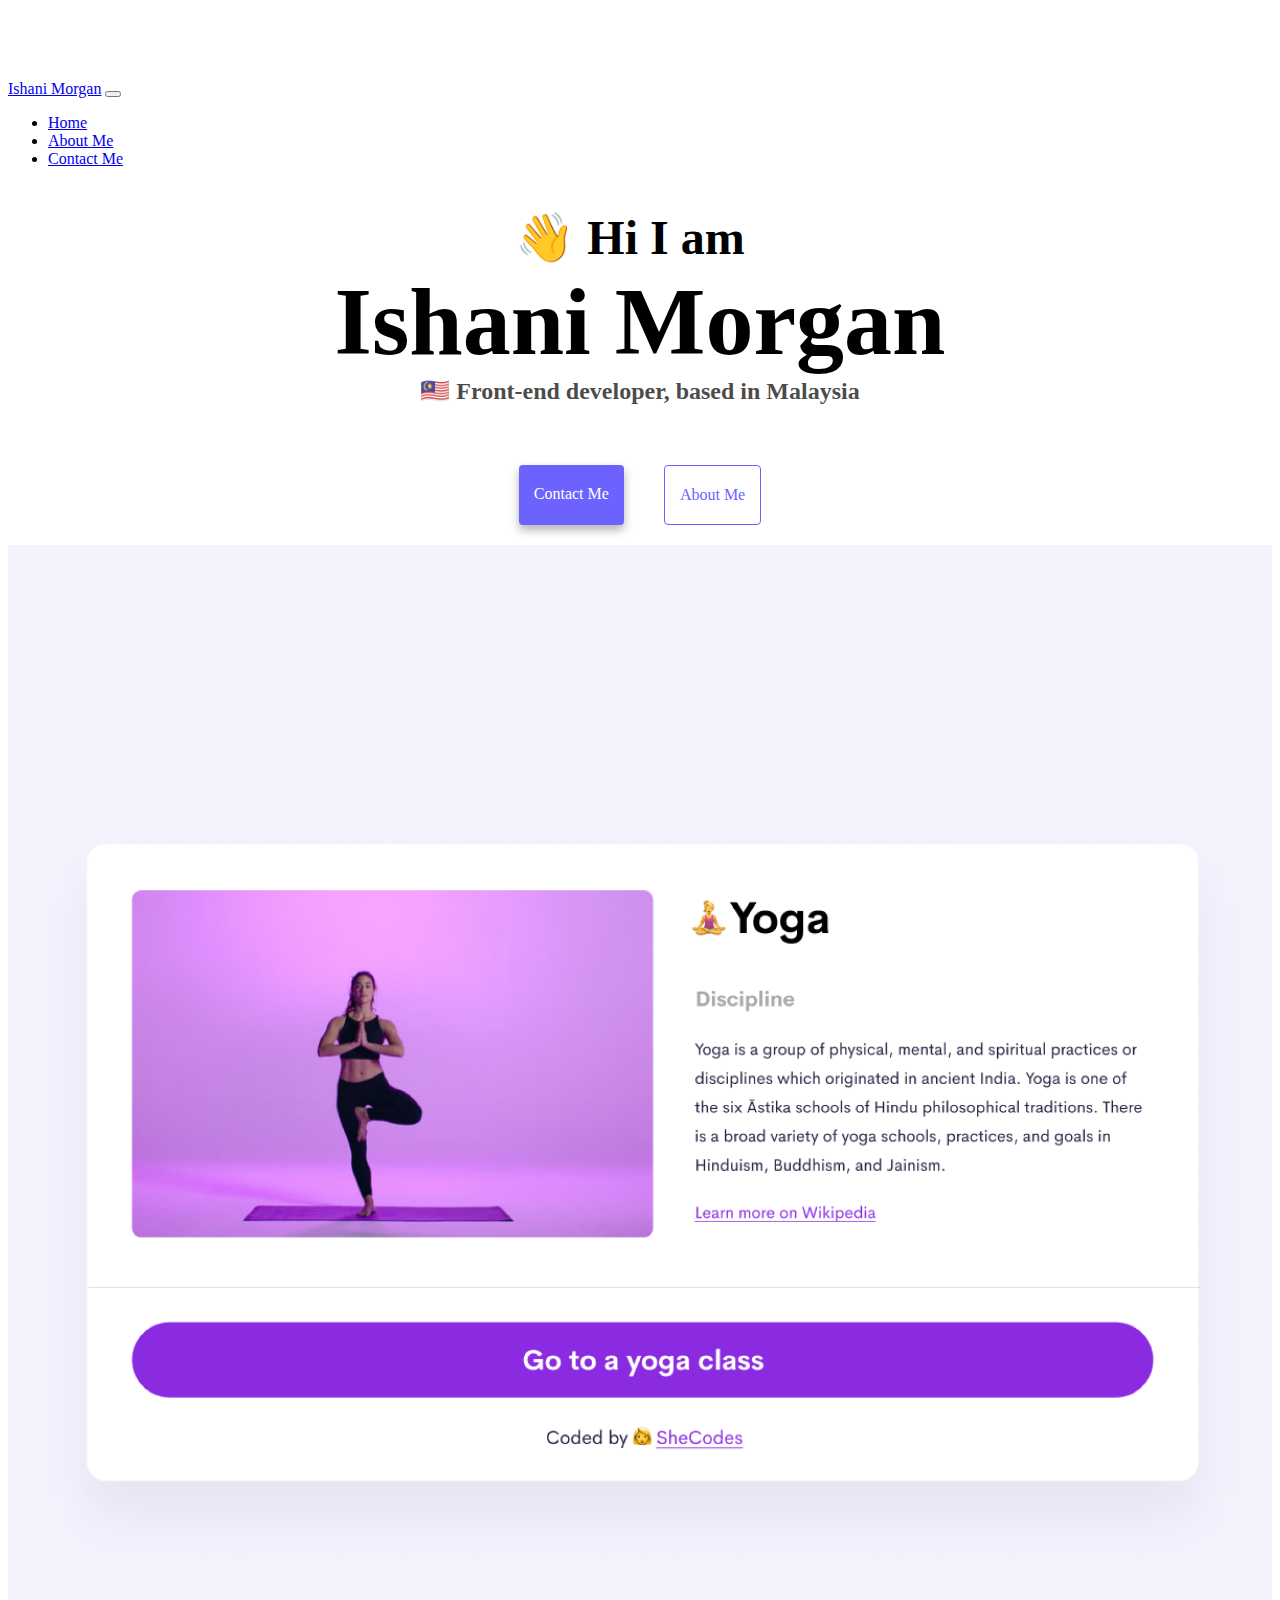
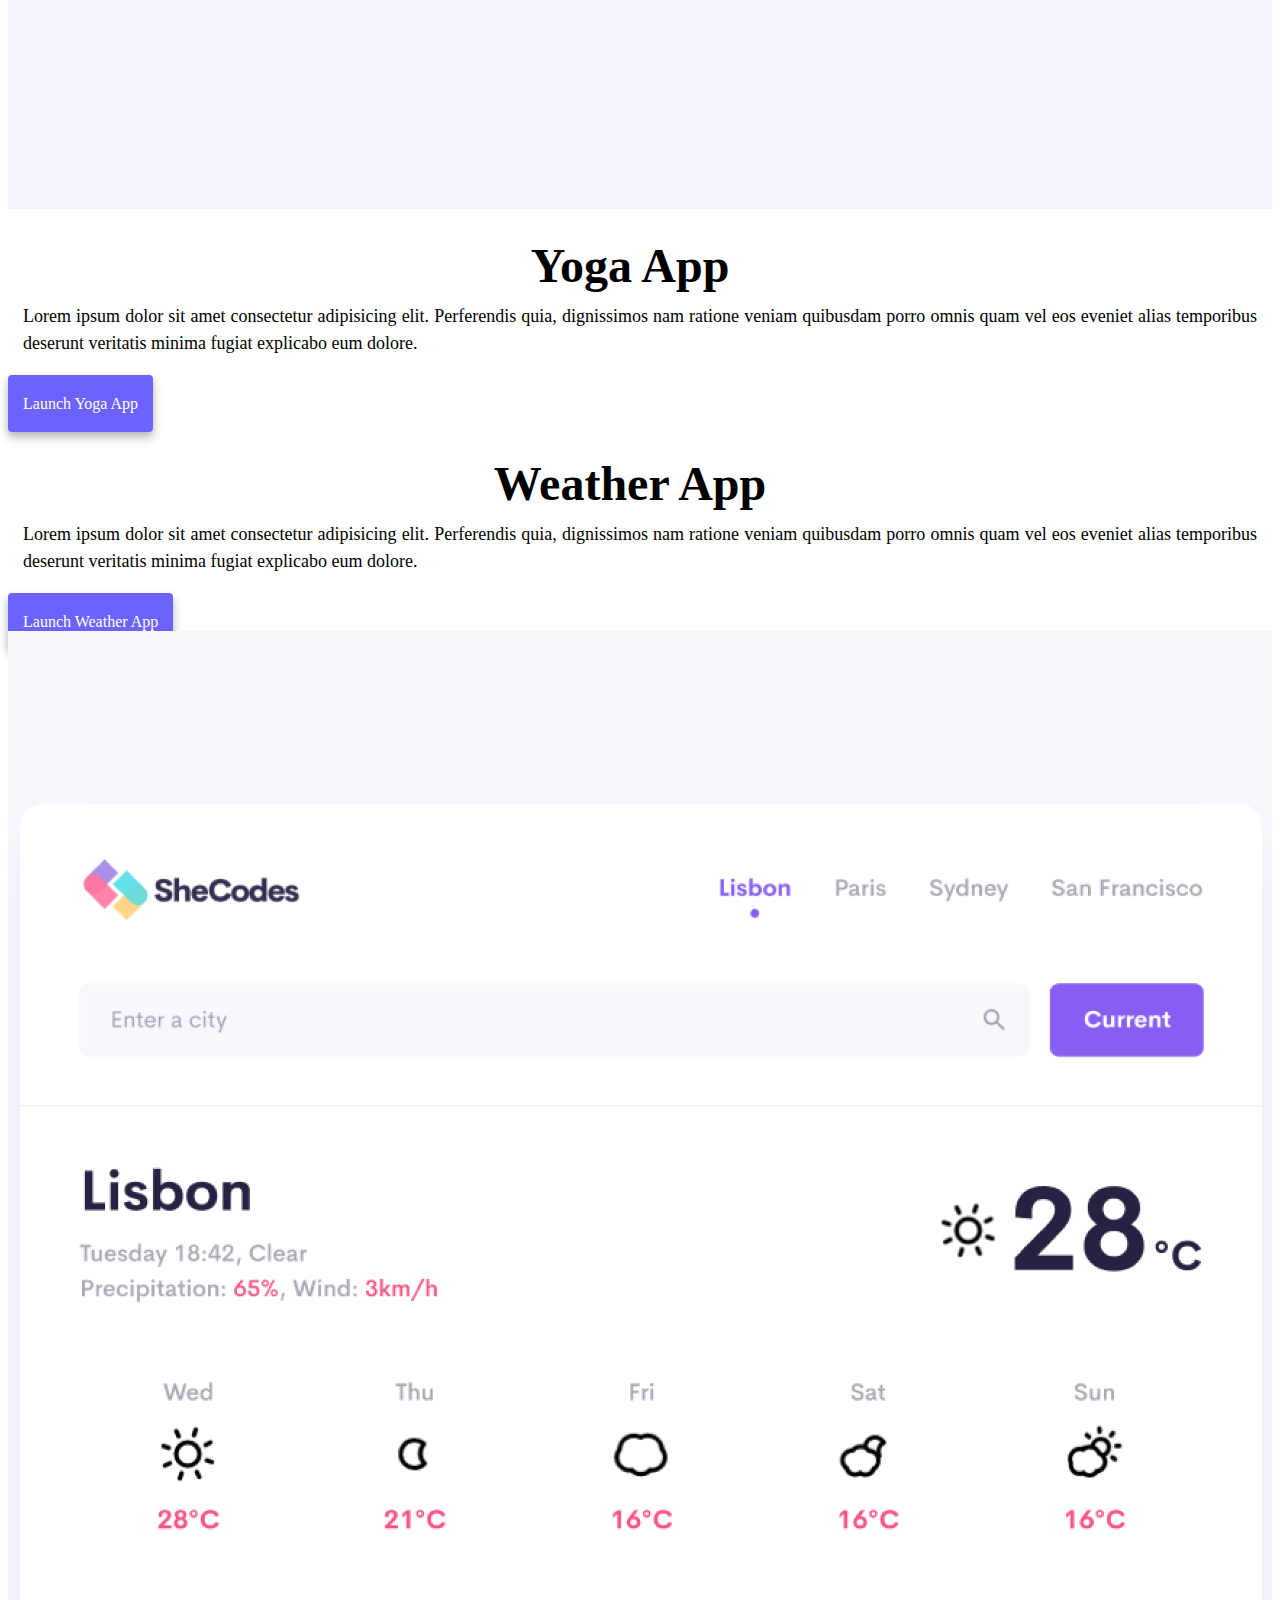
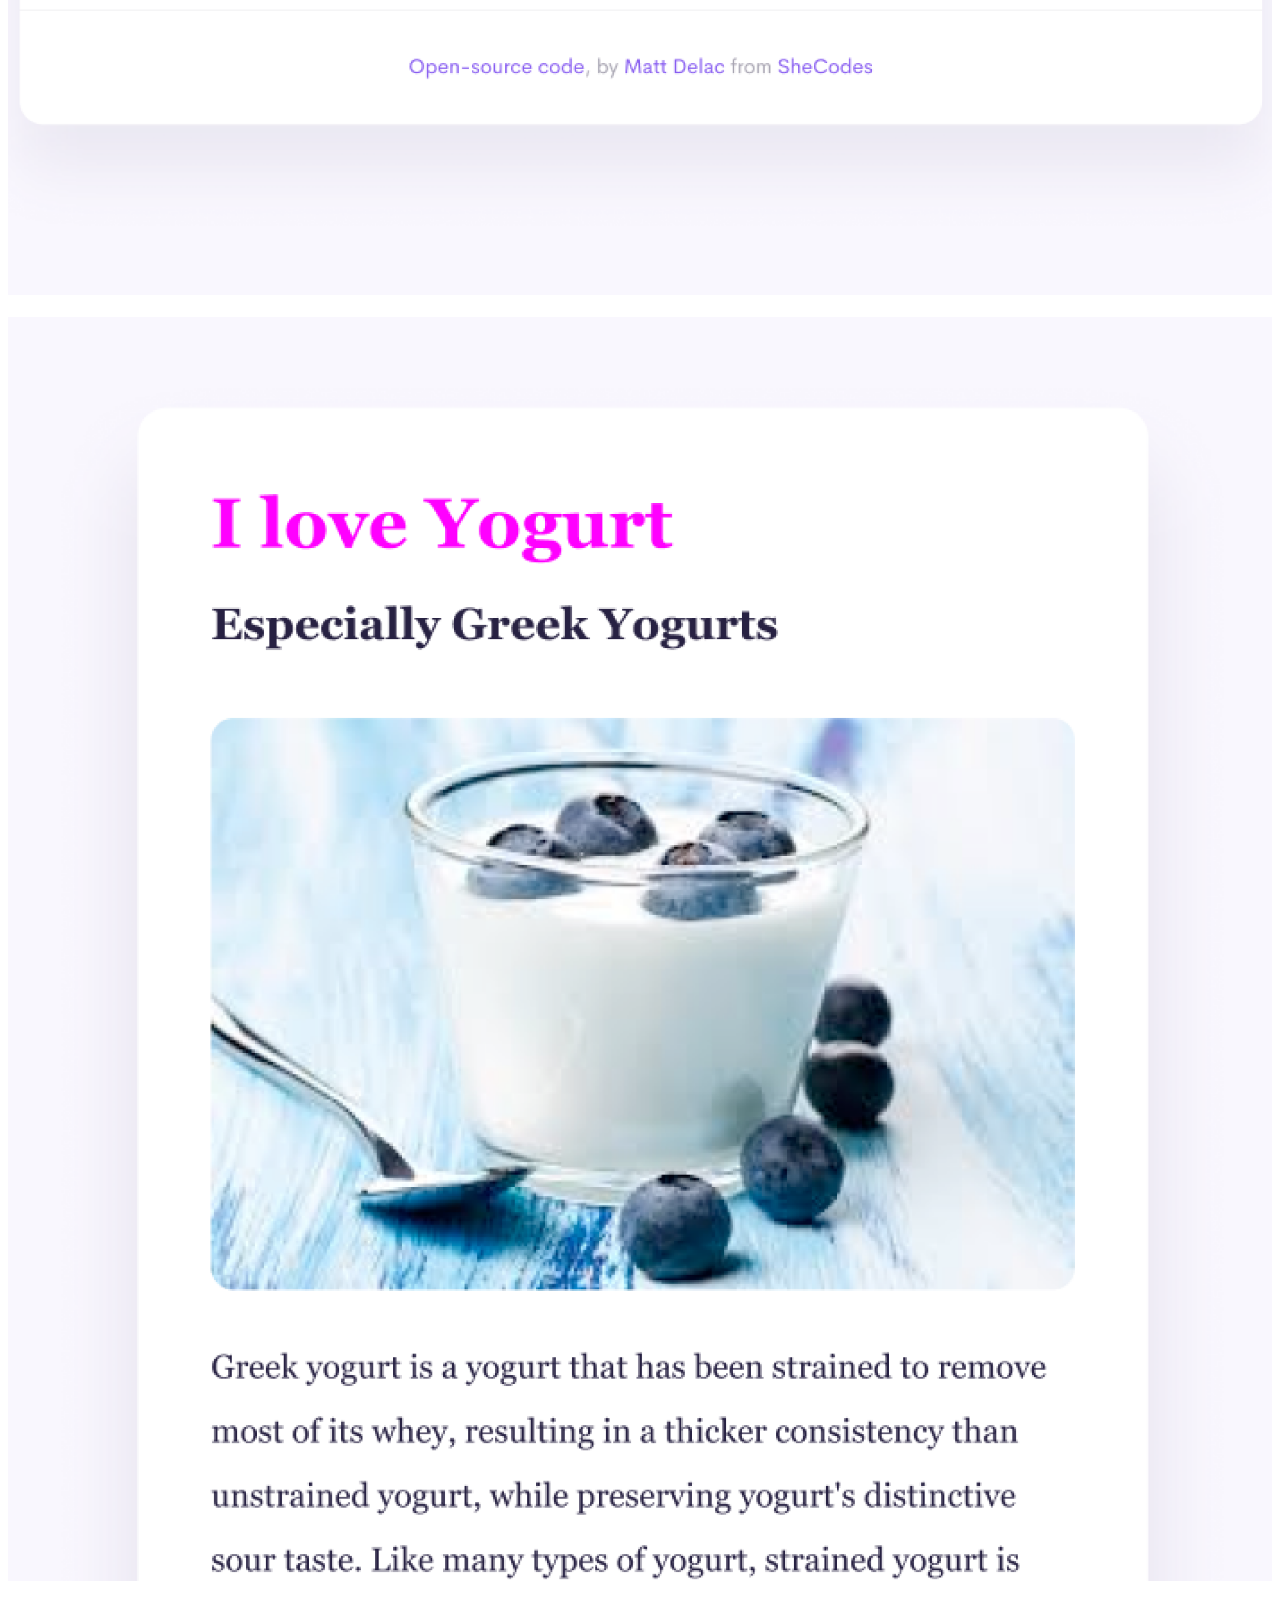
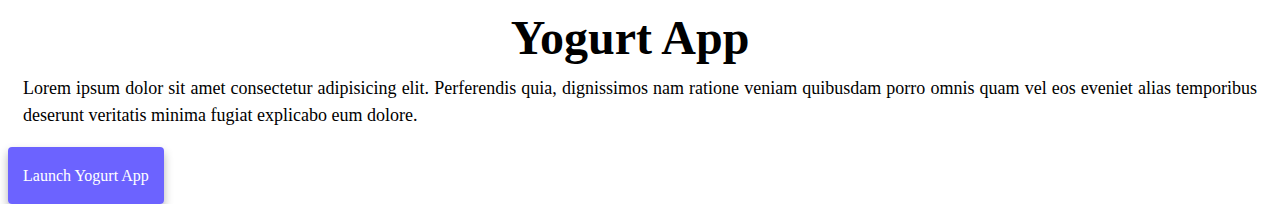
<file: index.html>
<!DOCTYPE html>
<html lang="en">
  <head>
    <meta charset="UTF-8" />
    <meta http-equiv="X-UA-Compatible" content="IE=edge" />
    <meta name="viewport" content="width=device-width, initial-scale=1.0" />
    <title>Ishani Morgan, Front-End Developer - ishani.morgan@gmail.com</title>
    <meta
      name="description"
      content="A Front-End Developer based in Malaysia"
    />
    <link
      href="https://cdn.jsdelivr.net/npm/bootstrap@5.2.0-beta1/dist/css/bootstrap.min.css"
      rel="stylesheet"
      integrity="sha384-0evHe/X+R7YkIZDRvuzKMRqM+OrBnVFBL6DOitfPri4tjfHxaWutUpFmBp4vmVor"
      crossorigin="anonymous"
    />
    <link rel="stylesheet" href="style.css" />

    <script
      src="https://cdn.jsdelivr.net/npm/bootstrap@5.2.0-beta1/dist/js/bootstrap.bundle.min.js"
      integrity="sha384-pprn3073KE6tl6bjs2QrFaJGz5/SUsLqktiwsUTF55Jfv3qYSDhgCecCxMW52nD2"
      crossorigin="anonymous"
    ></script>
  </head>
  <body>
    <nav class="navbar navbar-expand-lg bg-light fixed-top">
      <div class="container-fluid">
        <a class="navbar-brand" href="#">Ishani Morgan</a>
        <button
          class="navbar-toggler"
          type="button"
          data-bs-toggle="collapse"
          data-bs-target="#navbarNav"
          aria-controls="navbarNav"
          aria-expanded="false"
          aria-label="Toggle navigation"
        >
          <span class="navbar-toggler-icon"></span>
        </button>
        <div class="collapse navbar-collapse" id="navbarNav">
          <ul class="navbar-nav">
            <li class="nav-item">
              <a class="nav-link active" aria-current="page" href="index.html"
                >Home</a
              >
            </li>
            <li class="nav-item">
              <a class="nav-link" href="about.html">About Me</a>
            </li>
            <li class="nav-item">
              <a class="nav-link" href="about.html#contact">Contact Me</a>
            </li>
          </ul>
        </div>
      </div>
    </nav>

    <h2>👋 Hi I am</h2>
    <h1>Ishani Morgan</h1>
    <h3>🇲🇾 Front-end developer, based in Malaysia</h3>
    <div class="navigation-links">
      <a
        href="about.html#contact"
        class="contact-link"
        title="ishani.morgan@gmail.com"
        >Contact me</a
      >
      <a
        href="about.html"
        class="about-link"
        title="Front-End Developer from Malaysia"
        >About me</a
      >
    </div>

    <div class="container">
      <div class="row mt-5 mb-3">
        <div class="col-sm-6">
          <img src="images/yoga.png" alt="yoga-app" class="img-fluid rounded" />
        </div>
        <div class="col-sm-6">
          <h2 class="text-center">Yoga App</h2>
          <p class="justify-content-evenly mt-6">
            Lorem ipsum dolor sit amet consectetur adipisicing elit. Perferendis
            quia, dignissimos nam ratione veniam quibusdam porro omnis quam vel
            eos eveniet alias temporibus deserunt veritatis minima fugiat
            explicabo eum dolore.
          </p>
          <div class="d-flex justify-content-center">
            <a class="button-links" href="#">Launch Yoga App</a>
          </div>
        </div>
        <br />
        <div class="row mt-5 mb-3">
          <div class="col-sm-6">
            <h2 class="text-center">Weather App</h2>
            <p class="justify-content-evenly mt-6">
              Lorem ipsum dolor sit amet consectetur adipisicing elit.
              Perferendis quia, dignissimos nam ratione veniam quibusdam porro
              omnis quam vel eos eveniet alias temporibus deserunt veritatis
              minima fugiat explicabo eum dolore.
            </p>
            <div class="d-flex justify-content-center">
              <a class="button-links" href="#">Launch Weather App</a>
            </div>
          </div>
          <div class="col-sm-6">
            <img
              src="images/weather.png"
              alt="weather-app"
              class="img-fluid rounded"
            />
          </div>
        </div>
        <br />
        <div class="row mt-5 mb-3">
          <div class="col-sm-6">
            <img
              src="images/yogurt.png"
              alt="yogurt-app"
              class="img-fluid rounded"
            />
          </div>
          <div class="col-sm-6">
            <h2 class="text-center">Yogurt App</h2>
            <p class="justify-content-evenly mt-6">
              Lorem ipsum dolor sit amet consectetur adipisicing elit.
              Perferendis quia, dignissimos nam ratione veniam quibusdam porro
              omnis quam vel eos eveniet alias temporibus deserunt veritatis
              minima fugiat explicabo eum dolore.
            </p>
            <div class="d-flex justify-content-center">
              <a class="button-links" href="#">Launch Yogurt App</a>
            </div>
          </div>
        </div>
      </div>
    </div>
  </body>
</html>
</file>
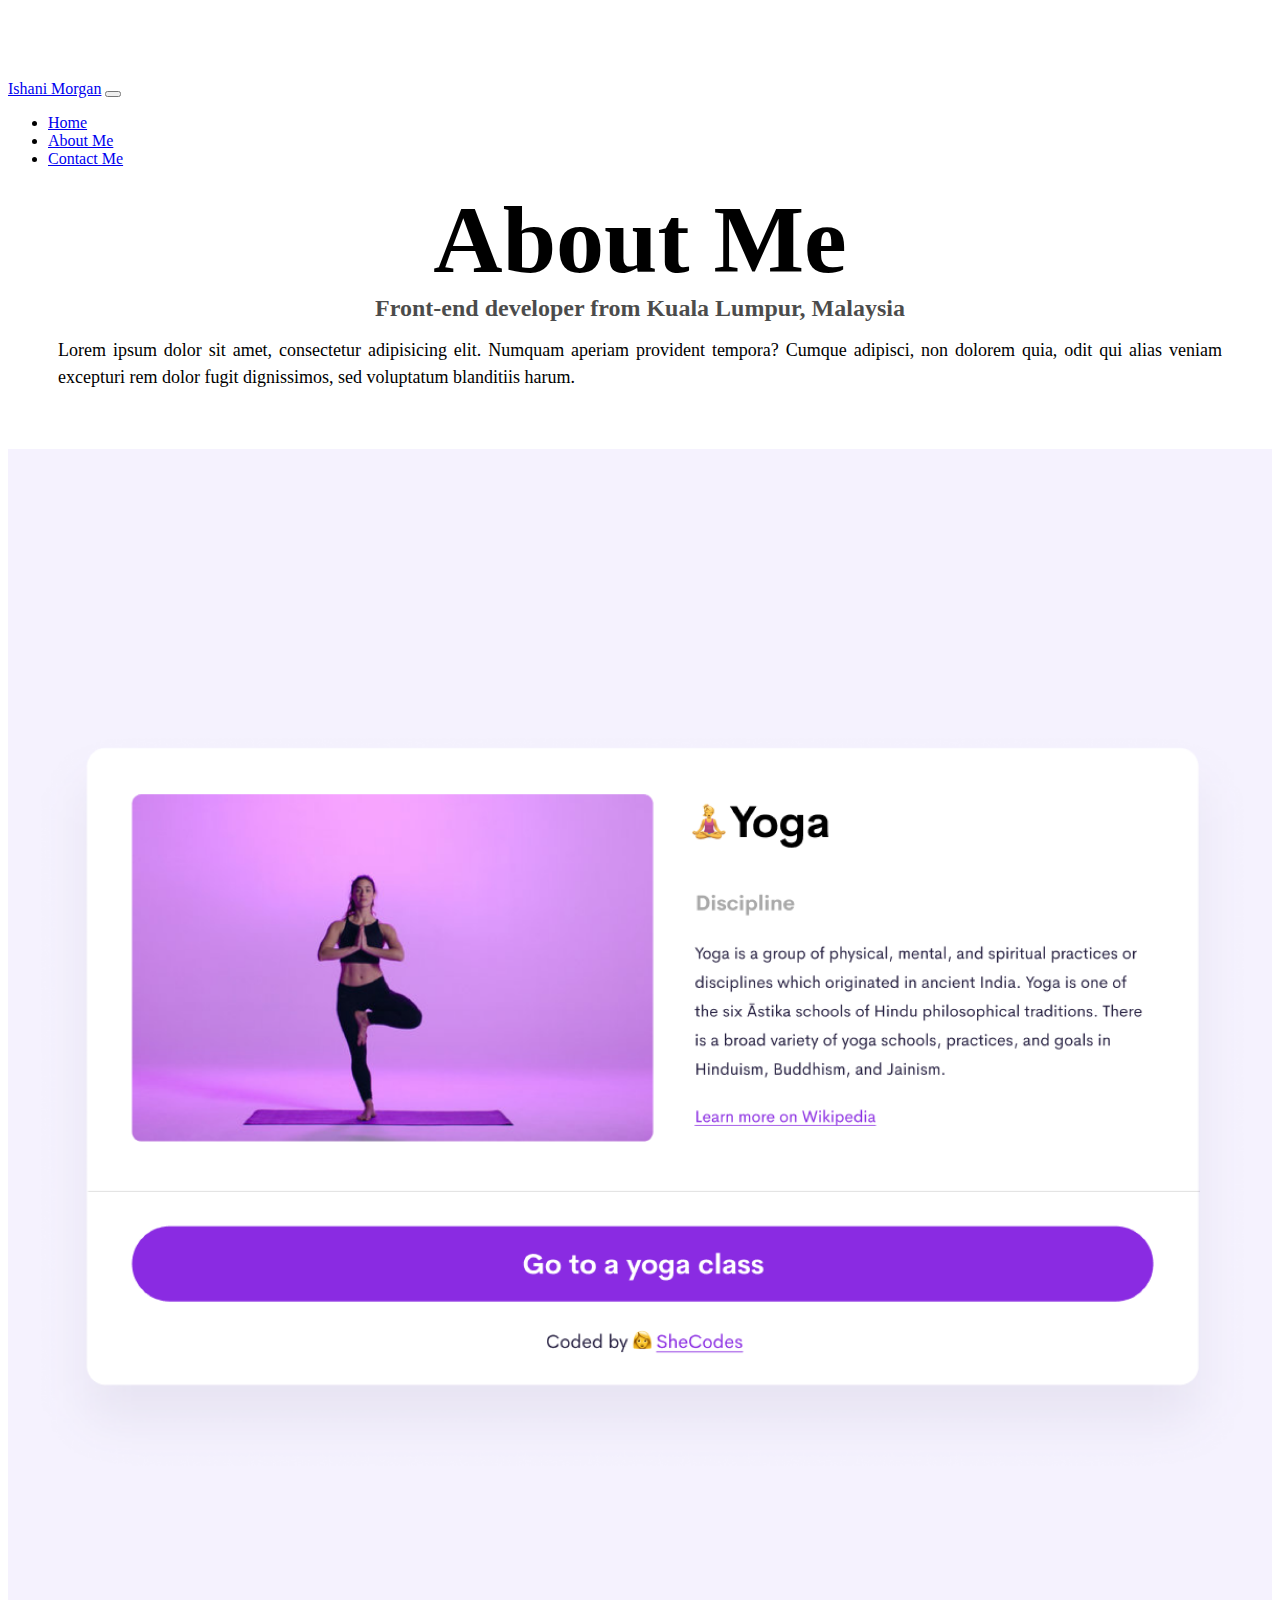
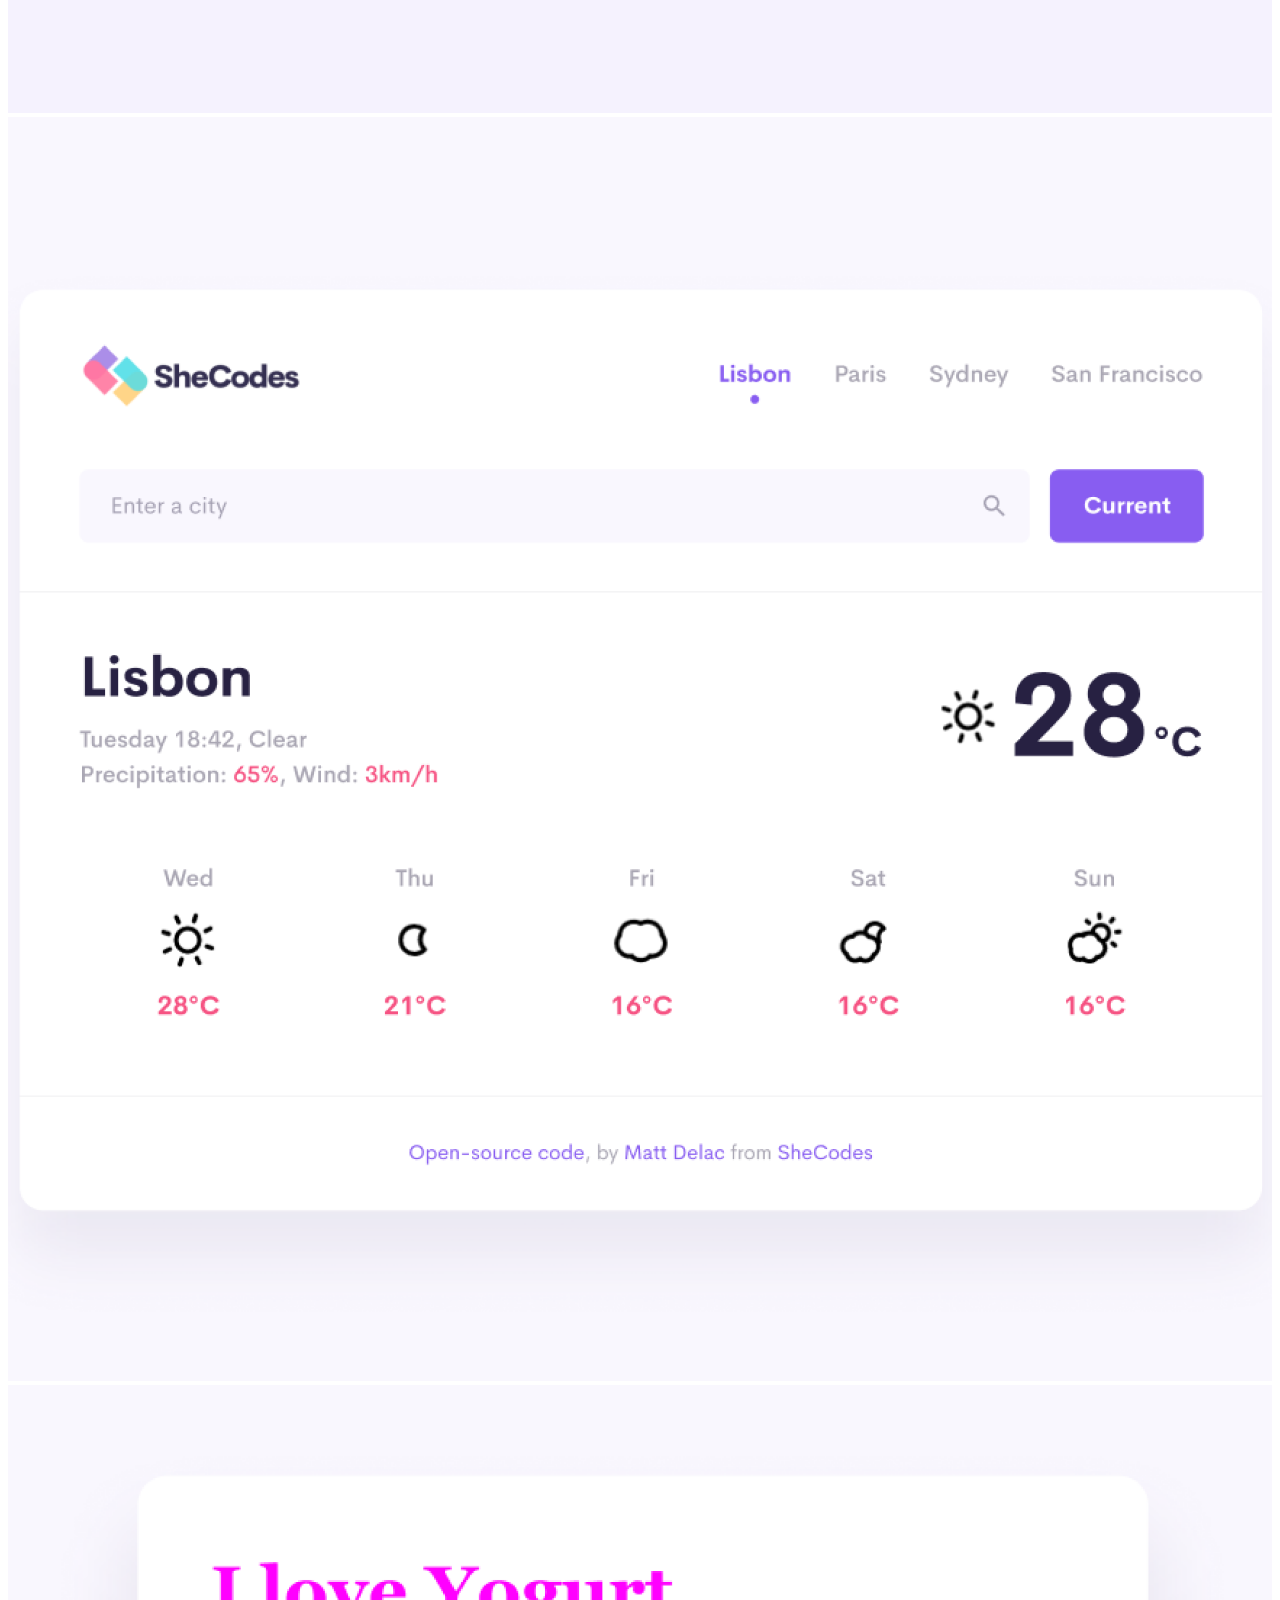
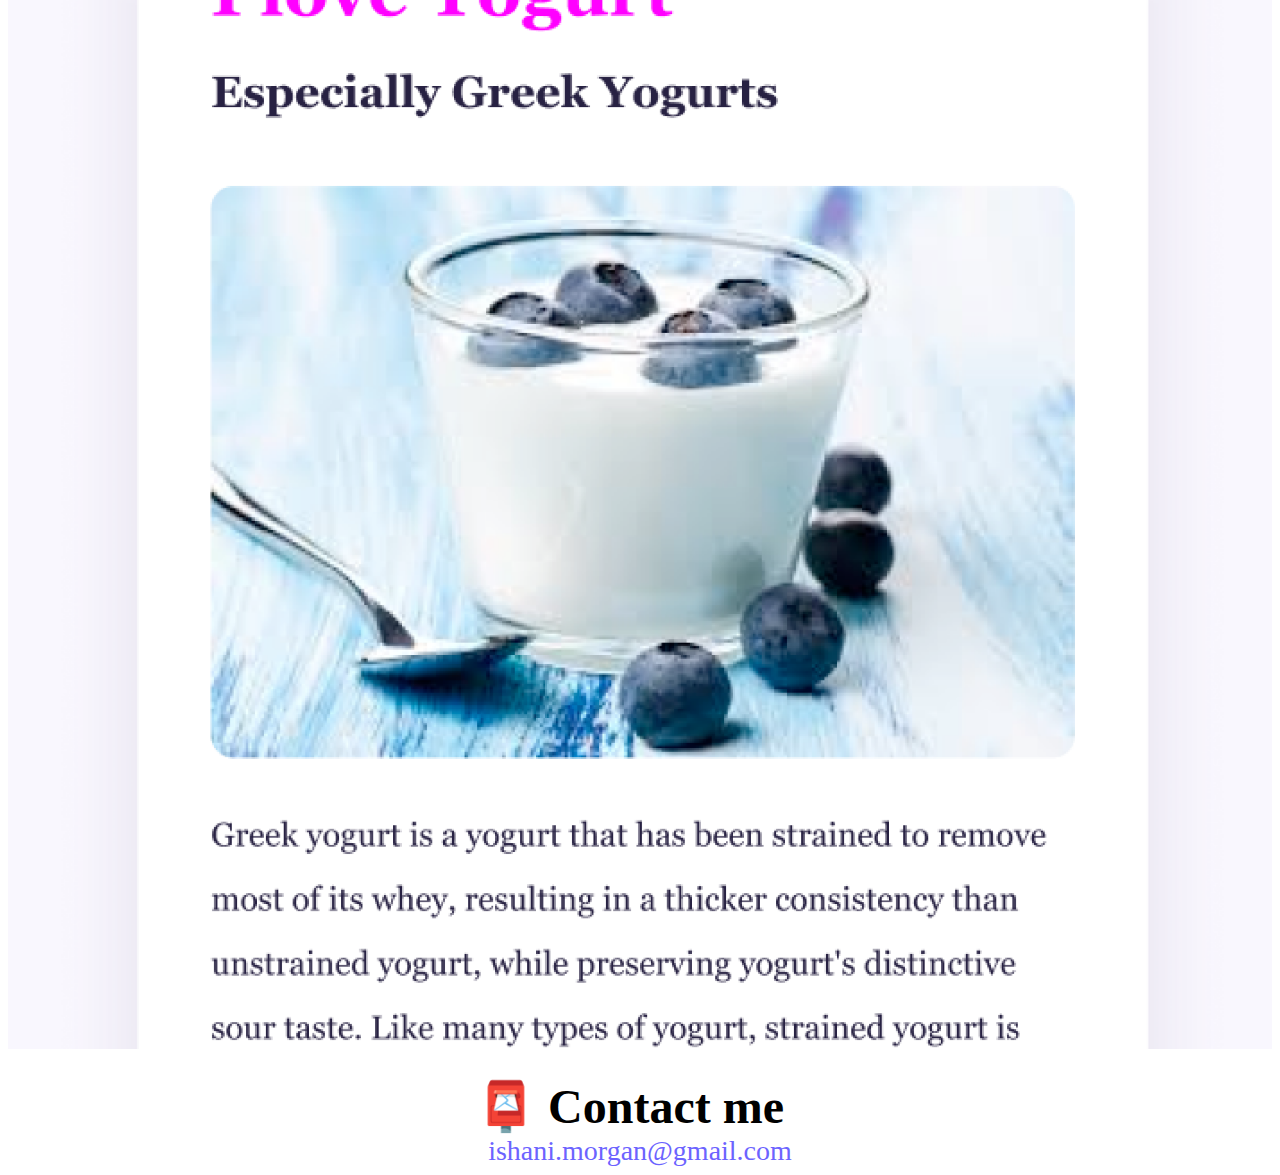
<file: about.html>
<!DOCTYPE html>
<html lang="en">
  <head>
    <meta charset="UTF-8" />
    <meta http-equiv="X-UA-Compatible" content="IE=edge" />
    <meta name="viewport" content="width=device-width, initial-scale=1.0" />
    <title>Ishani Morgan, Front-End Developer - ishani.morgan@gmail.com</title>
    <meta
      name="description"
      content="A Front-End Developer based in Malaysia"
    />
    <link
      href="https://cdn.jsdelivr.net/npm/bootstrap@5.2.0-beta1/dist/css/bootstrap.min.css"
      rel="stylesheet"
      integrity="sha384-0evHe/X+R7YkIZDRvuzKMRqM+OrBnVFBL6DOitfPri4tjfHxaWutUpFmBp4vmVor"
      crossorigin="anonymous"
    />
    <link rel="stylesheet" href="style.css" />

    <script
      src="https://cdn.jsdelivr.net/npm/bootstrap@5.2.0-beta1/dist/js/bootstrap.bundle.min.js"
      integrity="sha384-pprn3073KE6tl6bjs2QrFaJGz5/SUsLqktiwsUTF55Jfv3qYSDhgCecCxMW52nD2"
      crossorigin="anonymous"
    ></script>
  </head>
  <body>
    <nav class="navbar navbar-expand-lg bg-light fixed-top">
      <div class="container-fluid">
        <a class="navbar-brand" href="index.html">Ishani Morgan</a>
        <button
          class="navbar-toggler"
          type="button"
          data-bs-toggle="collapse"
          data-bs-target="#navbarNav"
          aria-controls="navbarNav"
          aria-expanded="false"
          aria-label="Toggle navigation"
        >
          <span class="navbar-toggler-icon"></span>
        </button>
        <div class="collapse navbar-collapse" id="navbarNav">
          <ul class="navbar-nav">
            <li class="nav-item">
              <a class="nav-link" aria-current="page" href="index.html">Home</a>
            </li>
            <li class="nav-item">
              <a class="nav-link active" href="about.html">About Me</a>
            </li>
            <li class="nav-item">
              <a class="nav-link" href="about.html#contact">Contact Me</a>
            </li>
          </ul>
        </div>
      </div>
    </nav>

    <h1>About Me</h1>
    <h3>Front-end developer from Kuala Lumpur, Malaysia</h3>
    <div class="about-paragraphs">
      <p class="text-center">
        Lorem ipsum dolor sit amet, consectetur adipisicing elit. Numquam
        aperiam provident tempora? Cumque adipisci, non dolorem quia, odit qui
        alias veniam excepturi rem dolor fugit dignissimos, sed voluptatum
        blanditiis harum.
        <br />
      </p>
    </div>
    <br />
    <div class="container">
      <div class="row">
        <div class="col-sm-4">
          <img
            src="images/yoga.png"
            alt="yoga-app"
            class="img-fluid rounded shadow p-2 border"
          />
        </div>
        <div class="col-sm-4">
          <img
            src="images/weather.png"
            alt="weather-app"
            class="img-fluid rounded shadow p-2 border"
          />
        </div>
        <div class="col-sm-4">
          <img
            src="images/yogurt.png"
            alt="yogurt-app"
            class="img-fluid rounded shadow p-2 border"
          />
        </div>
      </div>
    </div>
    <div id="contact" class="mt-5">
      <h2>📮 Contact me</h2>
      <a
        href="mailto:ishani.morgan@gmail.com"
        class="email-link"
        title="ishani.morgan@gmail.com"
        >ishani.morgan@gmail.com</a
      >
    </div>
  </body>
</html>
</file>
<file: style.css>
:root {
  --primary-color: #6c63ff;
  --secondary-color: #f5f2fe;
  --box-shadow: 0 5px 10px rgba(0, 0, 0, 0.3);
}

body {
  margin-top: 80px;
}

h1,
h2,
h3 {
  text-align: center;
  margin: 0 auto;
}

h1 {
  font-size: 96px;
}

h2 {
  padding-top: 30px;
  font-size: 48px;
  margin-top: -5px;
  padding-right: 20px;
}

h3 {
  font-size: 24px;
  opacity: 0.7;
}

p {
  padding: 20px 15px;
  border-radius: 4px;
  font-size: 18px;
  line-height: 1.5;
  text-align: justify;
  margin-top: -10px;
}

.navigation-links {
  display: flex;
  margin-top: 40px;
  justify-content: center;
}

.navigation-links a {
  margin: 20px;
  border-radius: 4px;
  padding: 20px 15px;
  text-decoration: none;
  text-transform: capitalize;
}

.contact-link {
  background: var(--primary-color);
  box-shadow: var(--box-shadow);
  color: white;
}

.about-link {
  color: var(--primary-color);
  border: 1px solid var(--primary-color);
}

.homepage-link {
  color: var(--primary-color);
  text-align: center;
  display: block;
}

.about-paragraphs {
  display: flex;
  margin: 40px 0;
}

.about-paragraphs p {
  margin-top: -45px;
  margin-bottom: -20px;
  padding-right: 50px;
  padding-left: 50px;
}

.email-link {
  display: flex;
  justify-content: center;
  color: var(--primary-color);
  font-size: 28px;
  text-decoration: none;
}

.email-link:hover {
  text-decoration: underline;
}

.button-links {
  color: white;
  background: var(--primary-color);
  border-radius: 4px;
  text-decoration: none;
  padding: 20px 15px;
  margin-top: -20px;
  box-shadow: var(--box-shadow);
}

.img-fluid {
  max-width: 100%;
  max-height: 100%;
  padding-right: -20px;
}

@media (max-width: 600px) {
  body {
    margin: 60px auto;
    padding-top: 50px;
  }

  h1 {
    font-size: 60px;
  }

  h2 {
    font-size: 30px;
    padding-top: 50px;
    margin-top: -60px;
  }

  h3 {
    font-size: 18px;
  }

  p {
    font-size: 14px;
  }

  .button-links {
    padding: 15px 10px;
    margin-top: -20px;
    box-shadow: 10px;
  }
  .about-paragraphs {
    display: flex;
    margin: 40px 0;
  }
  .about-paragraphs p {
    margin-bottom: -45px;
  }
  .email-link {
    font-size: 24px;
  }
}
</file>
